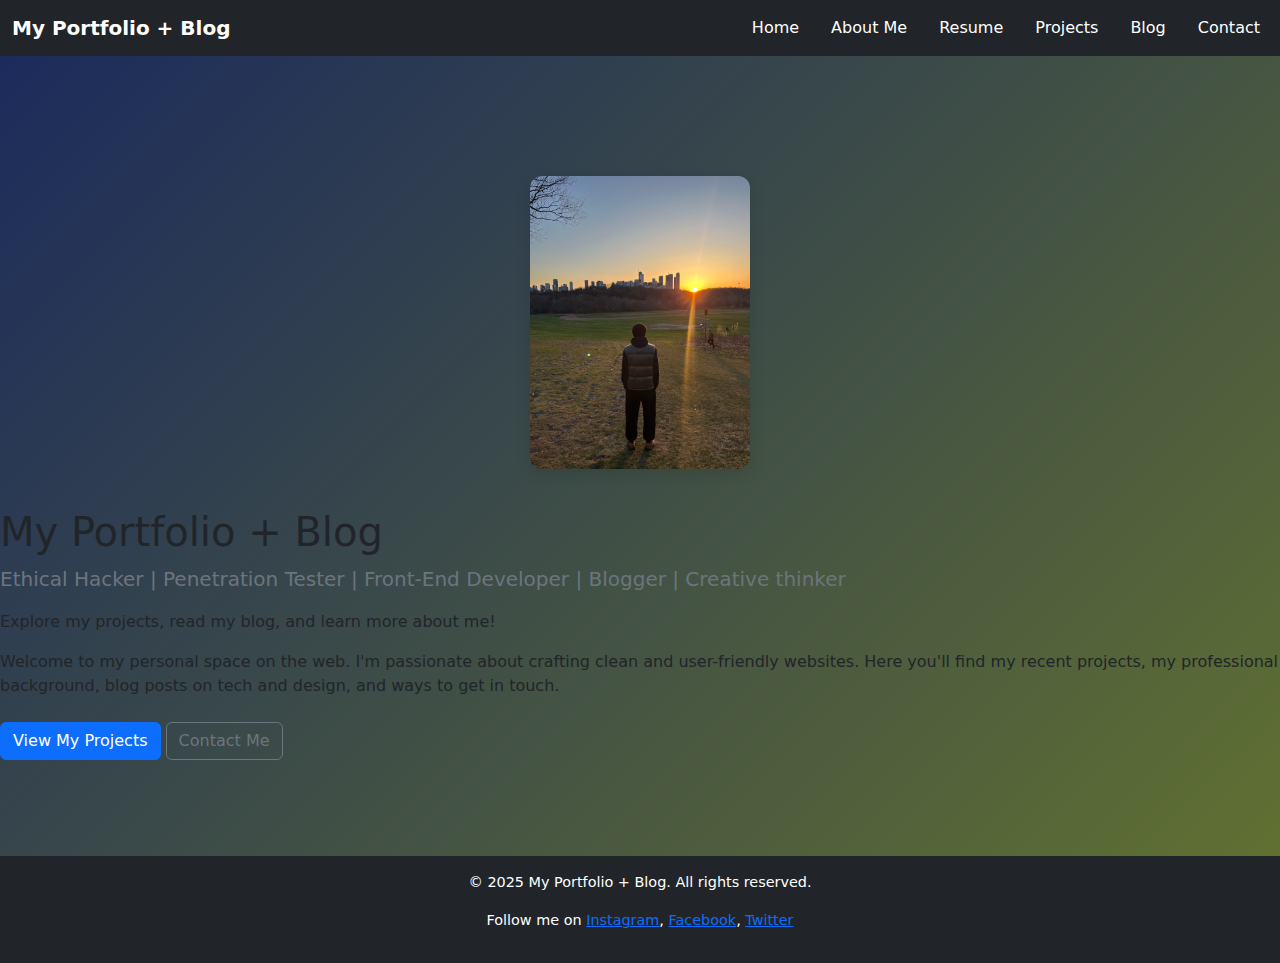
<file: index.html>
<!DOCTYPE html>
<html lang="en">
    <head>
        <meta charset="UTF-8">
        <meta name="viewport" content="width=device-width, initial-scale=1.0">


        <title>My Portfolio + Blog</title>
        <link rel="stylesheet" href="style.css">
        <link href="https://cdn.jsdelivr.net/npm/bootstrap@5.3.0/dist/css/bootstrap.min.css" rel="stylesheet">
        
    </head>
    <body>

        <!-- Navigation Bar -->
        <nav class="navbar navbar-expand-lg navbar-dark bg-dark">
            <div class="container-fluid">
                <a class="navbar-brand" href="#">My Portfolio + Blog</a>
                <button class="navbar-toggler" type="button" data-bs-toggle="collapse" data-bs-target="#navbarNav" aria-controls="navbarNav" aria-expanded="false" aria-label="Toggle navigation">
                    <span class="navbar-toggler-icon"></span>
                </button>
           
            
            <div class="collapse navbar-collapse" id="navbarNav">
                <ul class="navbar-nav ms-auto">
                    <li class="nav-item">
                        <a class="nav-link" href="index.html">Home</a>
                    </li>
                    <li class="nav-item">
                        <a class="nav-link" href="about.html">About Me</a>
                    </li>
                    <li class="nav-item">
                        <a class="nav-link" href="resume.html">Resume</a>
                    </li>
                    <li class="nav-item">
                        <a class="nav-link" href="projects.html">Projects</a>
                    </li>
                    <li class="nav-item">
                        <a class="nav-link" href="blog.html">Blog</a>
                    </li> 
                    <li class="nav-item">
                        <a class="nav-link" href="contact.html">Contact</a>
                    </li>
                </ul>
            </div>
                
        </nav>

        <br>
        <br>
        <br>
    <main>
        <div class=""container mt-5">
            <div class="home-section">
                <div class="home-image">
                    <img src="images/IMG_9107.jpeg" alt="Home Image" class="img-fluid">
                </div>
                <div class="home-text">
                    <h1>My Portfolio + Blog</h1>
                    <p class="lead"> Ethical Hacker | Penetration Tester | Front-End Developer | Blogger | Creative thinker</p>
                    <p>Explore my projects, read my blog, and learn more about me!</p>
                    <p>
                        Welcome to my personal space on the web. I'm passionate about crafting clean and user-friendly websites.
                        Here you'll find my recent projects, my professional background, blog posts on tech and design, and ways to get in touch.
                    </p>
                    <a href="projects.html" class="btn btn-primary mt-2">View My Projects</a>
                    <a href="contact.html" class="btn btn-outline-secondary mt-2">Contact Me</a>
                </div>
                
            
    </main>


        <!-- Footer -->
        <footer class="text-center py-3 mt-5">
            <p>&copy; 2025 My Portfolio + Blog. All rights reserved.</p>
            <p>Follow me on 
                <a href="https://www.instagram.com/yourprofile" target="_blank">Instagram</a>, 
                <a href="https://www.facebook.com/yourprofile" target="_blank">Facebook</a>, 
                <a href="https://www.twitter.com/yourprofile" target="_blank">Twitter</a>
            </p>
        </footer>

        <script src="https://cdn.jsdelivr.net/npm/bootstrap@5.3.0/dist/js/bootstrap.bundle.min.js"></script>
        
    </body>
</html>
</file>
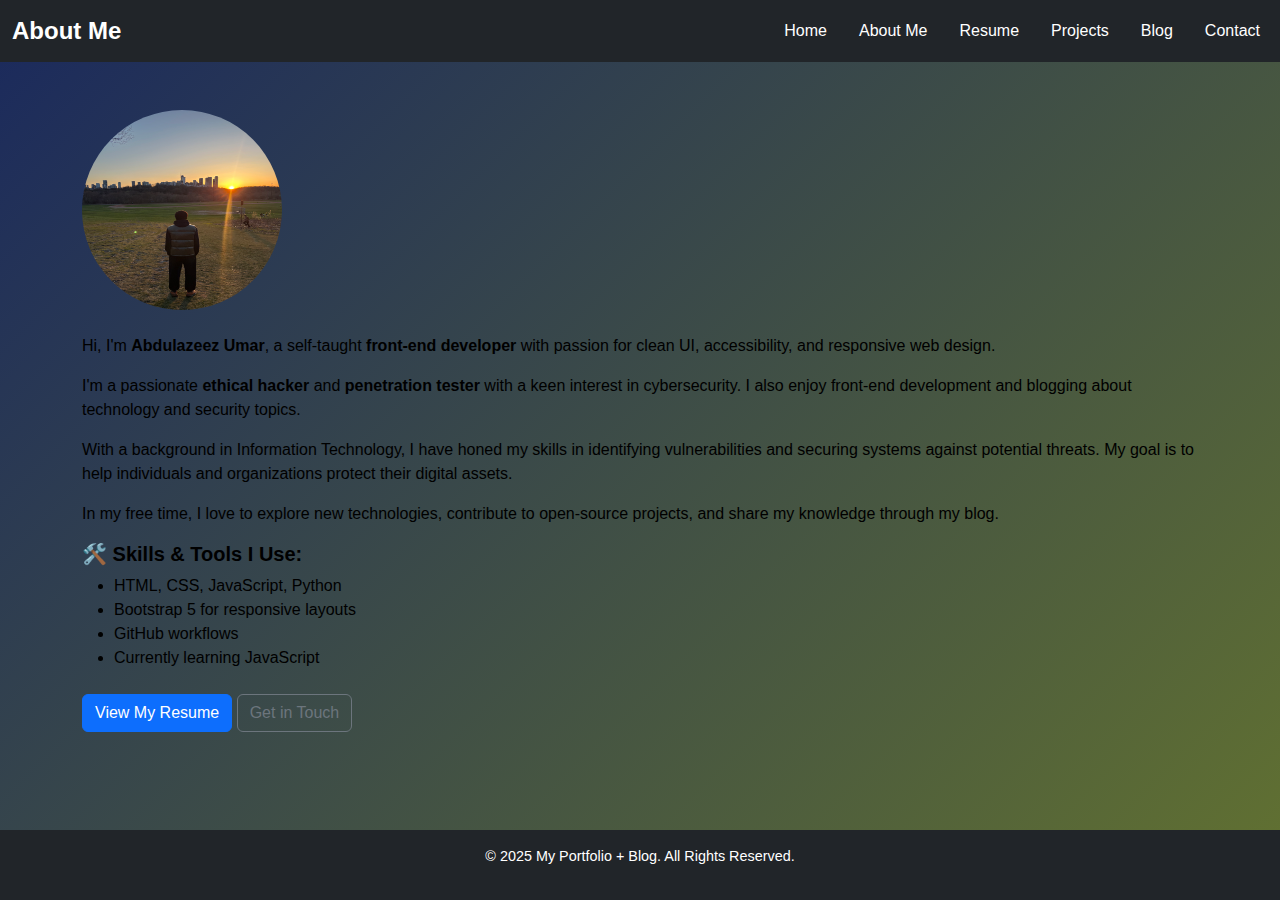
<file: about.html>
<!DOCTYPE html>
<html lang="en">
<head>
  <meta charset="UTF-8" />
  <meta name="viewport" content="width=device-width, initial-scale=1.0" />
  <title>About Me</title>
  <link href="https://cdn.jsdelivr.net/npm/bootstrap@5.3.0/dist/css/bootstrap.min.css" rel="stylesheet">
  <link rel="stylesheet" href="style.css">
</head>
<body>

<main>
  <!-- NAVBAR -->
  <nav class="navbar navbar-expand-lg navbar-dark bg-dark">
    <div class="container-fluid">
      <a class="navbar-brand" href="index.html">About Me</a>
      <button class="navbar-toggler" type="button" data-bs-toggle="collapse" data-bs-target="#navbarNav">
        <span class="navbar-toggler-icon"></span>
      </button>
      <div class="collapse navbar-collapse" id="navbarNav">
        <ul class="navbar-nav ms-auto">
          <li class="nav-item"><a class="nav-link" href="index.html">Home</a></li>
          <li class="nav-item"><a class="nav-link" href="about.html">About Me</a></li>
          <li class="nav-item"><a class="nav-link active" href="resume.html">Resume</a></li>
          <li class="nav-item"><a class="nav-link" href="projects.html">Projects</a></li>
          <li class="nav-item"><a class="nav-link" href="blog.html">Blog</a></li>
          <li class="nav-item"><a class="nav-link" href="contact.html">Contact</a></li>
        </ul>
      </div>
    </div>
  </nav>

  <!-- About Section --> 
  <div class="container mt-5">
    <img src="images/IMG_9107.jpeg" alt="My Image" class="img-fluid rounded-circle mb-4" style="width: 200px; height: 200px;">
    <p> Hi, I'm <strong> Abdulazeez Umar</strong>, a self-taught <strong>front-end developer</strong> with passion for clean UI, accessibility, and responsive web design.</p>
    <p>I'm a passionate <strong>ethical hacker</strong> and <strong>penetration tester</strong> with a keen interest in cybersecurity. I also enjoy front-end development and blogging about technology and security topics.</p>
    <p>With a background in Information Technology, I have honed my skills in identifying vulnerabilities and securing systems against potential threats. My goal is to help individuals and organizations protect their digital assets.</p>
    <p>In my free time, I love to explore new technologies, contribute to open-source projects, and share my knowledge through my blog.</p>
   
    <h5>🛠️ Skills & Tools I Use:</h5>
        <ul>
          <li>HTML, CSS, JavaScript, Python</li>
          <li>Bootstrap 5 for responsive layouts</li>
          <li>GitHub workflows</li>
          <li>Currently learning JavaScript</li>
        </ul>

    <a href="resume.html" class="btn btn-primary mt-2">View My Resume</a>
    <a href="contact.html" class="btn btn-outline-secondary mt-2">Get in Touch</a>
  </div>
</main>

  <!-- FOOTER -->
  <footer class="bg-dark text-white text-center py-3 mt-5">
    <p>&copy; 2025 My Portfolio + Blog. All Rights Reserved.</p>
  </footer>

  <script src="https://cdn.jsdelivr.net/npm/bootstrap@5.3.0/dist/js/bootstrap.bundle.min.js"></script>
</body>
</html>
</file>
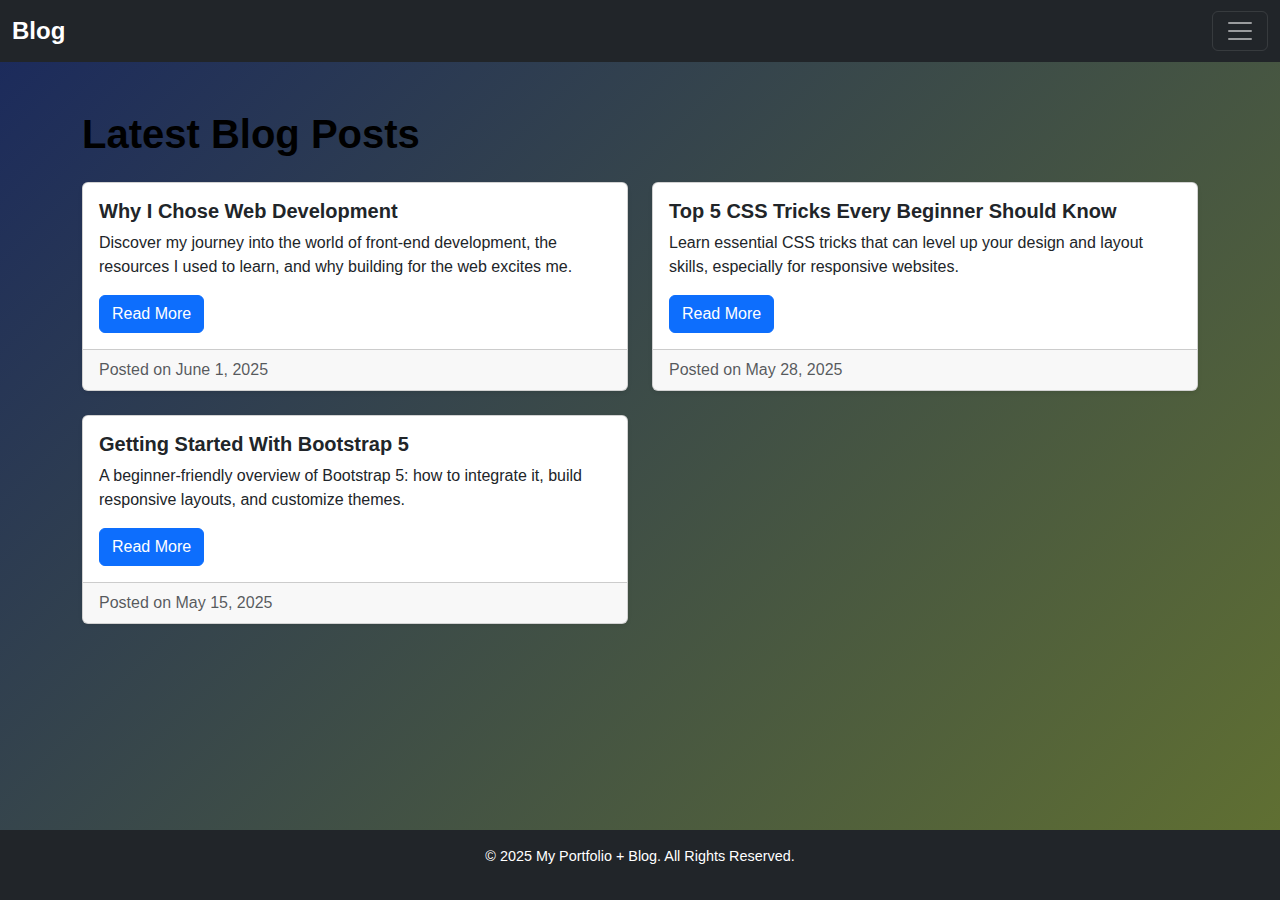
<file: blog.html>
<!DOCTYPE html>
<html lang="en">
<head>
  <meta charset="UTF-8" />
  <meta name="viewport" content="width=device-width, initial-scale=1.0" />
  <title>Blog</title>
  <link href="https://cdn.jsdelivr.net/npm/bootstrap@5.3.0/dist/css/bootstrap.min.css" rel="stylesheet">
  <link rel="stylesheet" href="style.css">
</head>
<body>

<main>
  <!-- NAVBAR -->
  <nav class="navbar navbar-toggler-explanded-lg navbar-dark bg-dark">
    <div class="container-fluid">
      <a class="navbar-brand" href="index.html">Blog</a>
      <button class="navbar-toggler" type="button" data-bs-toggle="collapse" data-bs-target="#navbarNav">
        <span class="navbar-toggler-icon"></span>
      </button>
      <div class="collapse navbar-collapse" id="navbarNav">
        <ul class="navbar-nav ms-auto">
          <li class="nav-item"><a class="nav-link" href="index.html">Home</a></li>
          <li class="nav-item"><a class="nav-link" href="about.html">About</a></li>
          <li class="nav-item"><a class="nav-link" href="resume.html">Resume</a></li>
          <li class="nav-item"><a class="nav-link" href="projects.html">Projects</a></li>
          <li class="nav-item"><a class="nav-link active" href="blog.html">Blog</a></li>
          <li class="nav-item"><a class="nav-link" href="contact.html">Contact</a></li>
        </ul>
      </div>
    </div>
  </nav>

  <!-- BLOG CONTENT -->
  <div class="container mt-5">
    <h1 class="mb-4">Latest Blog Posts</h1>
    
    <div class="row row-cols-1 row-cols-md-2 g-4">
      <!-- Blog Post 1 -->
      <div class="col">
        <div class="card h-100 shadow-sm">
          <div class="card-body">
            <h5 class="card-title">Why I Chose Web Development</h5>
            <p class="card-text">
              Discover my journey into the world of front-end development, the resources I used to learn, and why building for the web excites me.
            </p>
            <a href="#" class="btn btn-primary">Read More</a>
          </div>
          <div class="card-footer text-muted">
            Posted on June 1, 2025
          </div>
        </div>
      </div>

      <!-- Blog Post 2 -->
      <div class="col">
        <div class="card h-100 shadow-sm">
          <div class="card-body">
            <h5 class="card-title">Top 5 CSS Tricks Every Beginner Should Know</h5>
            <p class="card-text">
              Learn essential CSS tricks that can level up your design and layout skills, especially for responsive websites.
            </p>
            <a href="#" class="btn btn-primary">Read More</a>
          </div>
          <div class="card-footer text-muted">
            Posted on May 28, 2025
          </div>
        </div>
      </div>

      <!-- Blog Post 3 -->
      <div class="col">
        <div class="card h-100 shadow-sm">
          <div class="card-body">
            <h5 class="card-title">Getting Started With Bootstrap 5</h5>
            <p class="card-text">
              A beginner-friendly overview of Bootstrap 5: how to integrate it, build responsive layouts, and customize themes.
            </p>
            <a href="#" class="btn btn-primary">Read More</a>
          </div>
          <div class="card-footer text-muted">
            Posted on May 15, 2025
          </div>
        </div>
      </div>
    </div>
  </div>

</main>

  <!-- FOOTER -->
  <footer class="bg-dark text-white text-center py-3 mt-5">
    <p>&copy; 2025 My Portfolio + Blog. All Rights Reserved.</p>
  </footer>

  <script src="https://cdn.jsdelivr.net/npm/bootstrap@5.3.0/dist/js/bootstrap.bundle.min.js"></script>
</body>
</html>
</file>
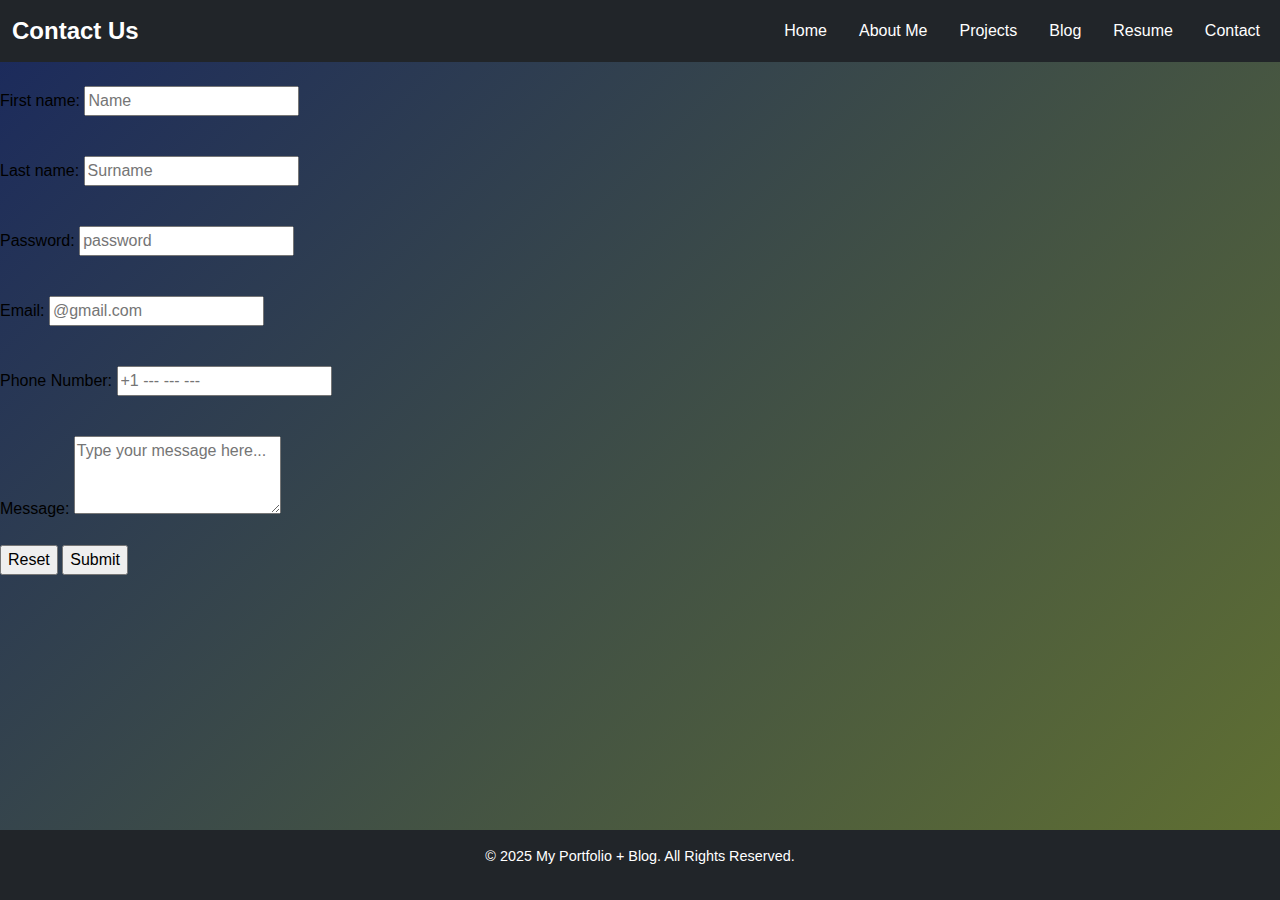
<file: contact.html>
<!DOCTYPE html>
<html lang="en">
<head>
  <meta charset="UTF-8" />
  <meta name="viewport" content="width=device-width, initial-scale=1.0" />
  <title>Contact Page</title>
  <link href="https://cdn.jsdelivr.net/npm/bootstrap@5.3.0/dist/css/bootstrap.min.css" rel="stylesheet">
  <link rel="stylesheet" href="style.css">
</head>
<body>

<main>
  <!-- NAVBAR -->
  <nav class="navbar navbar-expand-lg navbar-dark bg-dark">
    <div class="container-fluid">
      <a class="navbar-brand" href="index.html">Contact Us</a>
      <button class="navbar-toggler" type="button" data-bs-toggle="collapse" data-bs-target="#navbarNav">
        <span class="navbar-toggler-icon"></span>
      </button>
      <div class="collapse navbar-collapse" id="navbarNav">
        <ul class="navbar-nav ms-auto">
          <li class="nav-item"><a class="nav-link" href="index.html">Home</a></li>
          <li class="nav-item"><a class="nav-link" href="about.html">About Me</a></li>
          <li class="nav-item"><a class="nav-link" href="projects.html">Projects</a></li>
          <li class="nav-item"><a class="nav-link active" href="blog.html">Blog</a></li>
          <li class="nav-item"><a class="nav-link" href="resume.html">Resume</a></li>
          <li class="nav-item"><a class="nav-link" href="contact.html">Contact</a></li>
        </ul>
      </div>
    </div>
  </nav>


        <form action="#" method="post">

          <br>
            <div class="mb-3">
                <label for="fname">First name:</label>
                <input type="text" id="fname" name="fname" placeholder="Name" required>
                <br>
            </div>

            <br>

            <div class="mb-3">
                <label for="lname">Last name:</label>
                <input type="text" id="lname" name="lname" placeholder="Surname" required>
            </div>

            <br>

            <div class="mb-3">
                <label for="password">Password:</label>
                <input type="password" id="password" name="password" placeholder="password" required>
            </div>

            <br>

            <div class="mb-3">
                <label for="email">Email:</label>
                <input type="email" id="email" name="email" placeholder="@gmail.com" required>
            </div>

            <br>

            <div class="mb-3">
                <label for="#">Phone Number:</label>
                <input type="tel" id="#" name="#" placeholder="+1 --- --- ---" required>
            </div>

            <br>
            <div>
                <label for="message">Message:</label>
                <textarea id="message" name="message" rows="3" placeholder="Type your message here..." required></textarea>
            </div>

            <br>

            <div>
                <input type="reset"> <input type="submit">
            </div>
                
        </form>

</main>

     <!-- FOOTER -->
  <footer class="bg-dark text-white text-center py-3 mt-5">
    <p>&copy; 2025 My Portfolio + Blog. All Rights Reserved.</p>
  </footer>

  <script src="https://cdn.jsdelivr.net/npm/bootstrap@5.3.0/dist/js/bootstrap.bundle.min.js"></script>
</body>
</html>
  
    </body>
</html>
</file>
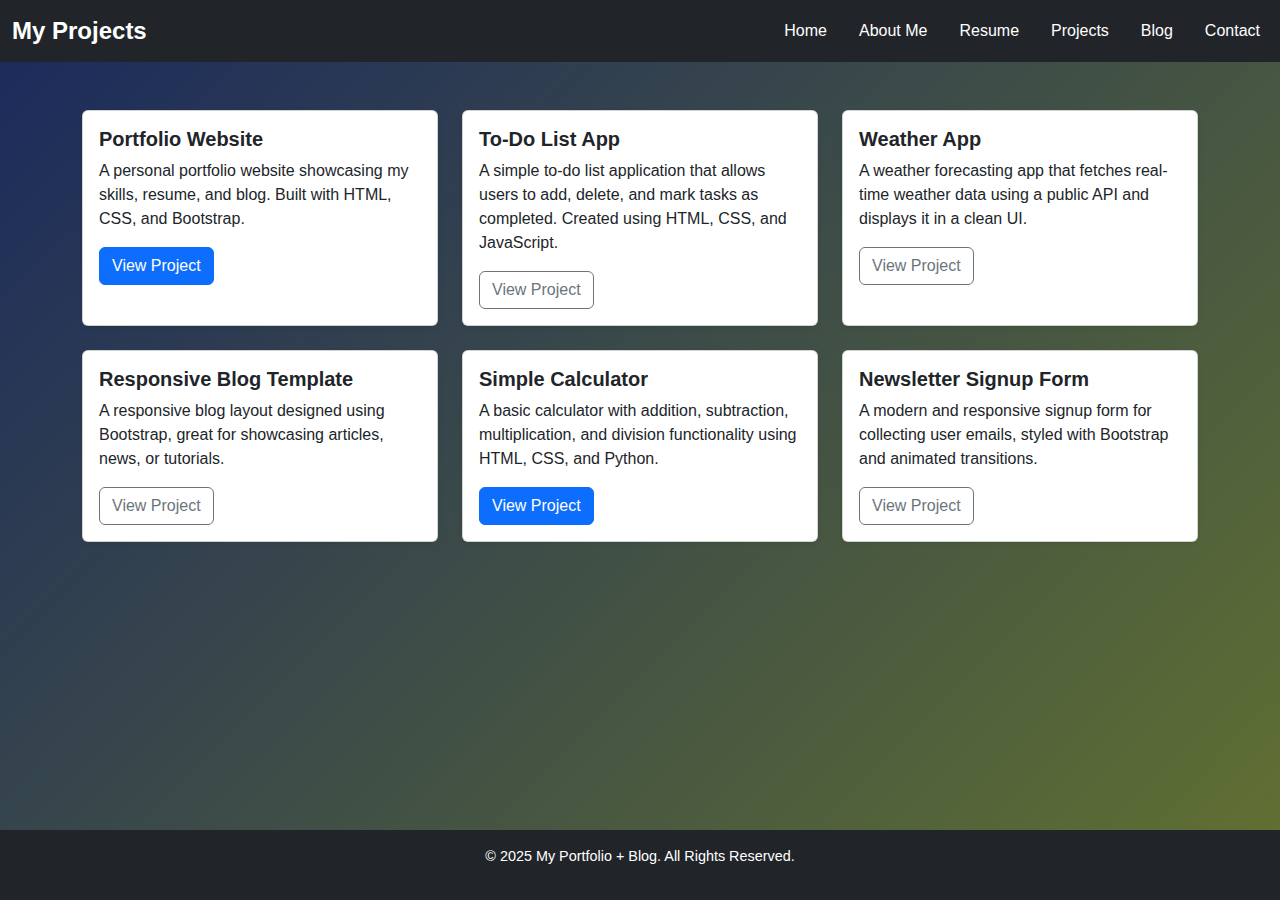
<file: projects.html>
<!DOCTYPE html>
<html lang="en">
<head>
  <meta charset="UTF-8" />
  <meta name="viewport" content="width=device-width, initial-scale=1.0" />
  <title>Projects</title>
  <link href="https://cdn.jsdelivr.net/npm/bootstrap@5.3.0/dist/css/bootstrap.min.css" rel="stylesheet">
  <link rel="stylesheet" href="style.css">
</head>
<body>

<main>
  <!-- NAVBAR -->
  <nav class="navbar navbar-expand-lg navbar-dark bg-dark">
    <div class="container-fluid">
      <a class="navbar-brand" href="index.html">My Projects</a>
      <button class="navbar-toggler" type="button" data-bs-toggle="collapse" data-bs-target="#navbarNav">
        <span class="navbar-toggler-icon"></span>
      </button>
      <div class="collapse navbar-collapse" id="navbarNav">
        <ul class="navbar-nav ms-auto">
          <li class="nav-item"><a class="nav-link" href="index.html">Home</a></li>
          <li class="nav-item"><a class="nav-link" href="about.html">About Me</a></li>
          <li class="nav-item"><a class="nav-link" href="resume.html">Resume</a></li>
          <li class="nav-item"><a class="nav-link active" href="projects.html">Projects</a></li>
          <li class="nav-item"><a class="nav-link" href="blog.html">Blog</a></li>
          <li class="nav-item"><a class="nav-link" href="contact.html">Contact</a></li>
        </ul>
      </div>
    </div>
  </nav>

  <!-- Projects Section -->
  <div class="container mt-5">
    <div class="row row-cols-1 row-cols-md-3 g-4">

      <!-- Project 1 -->
      <div class="col">
        <div class="card h-100 shadow-sm">
          <div class="card-body">
            <h5 class="card-title">Portfolio Website</h5>
            <p class="card-text">A personal portfolio website showcasing my skills, resume, and blog. Built with HTML, CSS, and Bootstrap.</p>
            <a href="index.html" class="btn btn-primary">View Project</a>
          </div>
        </div>
      </div>

      <!-- Project 2 -->
      <div class="col">
        <div class="card h-100 shadow-sm">
          <div class="card-body">
            <h5 class="card-title">To-Do List App</h5>
            <p class="card-text">A simple to-do list application that allows users to add, delete, and mark tasks as completed. Created using HTML, CSS, and JavaScript.</p>
            <a href="#" class="btn btn-outline-secondary">View Project</a>
          </div>
        </div>
      </div>

      <!-- Project 3 -->
      <div class="col">
        <div class="card h-100 shadow-sm">
          <div class="card-body">
            <h5 class="card-title">Weather App</h5>
            <p class="card-text">A weather forecasting app that fetches real-time weather data using a public API and displays it in a clean UI.</p>
            <a href="#" class="btn btn-outline-secondary">View Project</a>
          </div>
        </div>
      </div>

      <!-- Project 4 -->
      <div class="col">
        <div class="card h-100 shadow-sm">
          <div class="card-body">
            <h5 class="card-title">Responsive Blog Template</h5>
            <p class="card-text">A responsive blog layout designed using Bootstrap, great for showcasing articles, news, or tutorials.</p>
            <a href="#" class="btn btn-outline-secondary">View Project</a>
          </div>
        </div>
      </div>

      <!-- Project 5 -->
      <div class="col">
        <div class="card h-100 shadow-sm">
          <div class="card-body">
            <h5 class="card-title">Simple Calculator</h5>
            <p class="card-text">A basic calculator with addition, subtraction, multiplication, and division functionality using HTML, CSS, and Python.</p>
            <a href="#" class="btn btn-primary">View Project</a>
          </div>
        </div>
      </div>

      <!-- Project 6 -->
      <div class="col">
        <div class="card h-100 shadow-sm">
          <div class="card-body">
            <h5 class="card-title">Newsletter Signup Form</h5>
            <p class="card-text">A modern and responsive signup form for collecting user emails, styled with Bootstrap and animated transitions.</p>
            <a href="#" class="btn btn-outline-secondary">View Project</a>
          </div>
        </div>
      </div>

    </div>
  </div>

</main>

  <!-- FOOTER -->
  <footer class="bg-dark text-white text-center py-3 mt-5">
    <p>&copy; 2025 My Portfolio + Blog. All Rights Reserved.</p>
  </footer>

  <script src="https://cdn.jsdelivr.net/npm/bootstrap@5.3.0/dist/js/bootstrap.bundle.min.js"></script>
</body>
</html>
</file>
<file: style.css>
/* ===================================== */
/*              GLOBAL STYLES           */
/* ===================================== */

html, body {
    height: 100%;
    margin: 0;
    padding: 0;
}

body {
    min-height: 100vh;
    display: flex;
    flex-direction: column;
}

main {
    flex: 1 0 auto;
}


body {
  font-family: 'Segoe UI', Tahoma, Geneva, Verdana, sans-serif;
  background-color: #f8f9fa;
  color: black;
  margin: 0;
  padding: 0;
}


body {
  background: linear-gradient(-45deg, #64046f, #102645, #7a8a22, #1a295d);
  background-size: 400% 400%;
  animation: gradientBG 15s ease infinite;
}


@keyframes gradientBG {
  0% {background-position: 0% 50%;}
  50% {background-position: 100% 50%;}
  100% {background-position: 0% 50%;}
}

h1, h2, h3, h4, h5, h6 {
  font-weight: 600;
}

a {
  text-decoration: none;
  transition: 0.3s ease;
}

.button {
  transition: 0.3s ease;
}

/* ===================================== */
/*              NAVBAR                   */
/* ===================================== */

.navbar-brand {
  font-weight: bold;
  font-size: 1.5rem;
}

.navbar-dark .navbar-nav .nav-link {
  color: #fff;
  margin-left: 1rem;
}

.navbar-dark .navbar-nav .nav-link:hover {
  color: #0d6efd;
}

/* ===================================== */
/*              HOME PAGE                */
/* ===================================== */



.home-section {
  display: flex;
  flex-wrap: wrap;
  align-items: center;
  justify-content: space-between;
  gap: 2rem;
  padding: 3rem 0;
}

.home-image {
  flex: 1 1 300px;
}

.profile-img {
  max-width: 100%;
  border-radius: 10px;
  box-shadow: 0 4px 12px rgba(0, 0, 0, 0.2);
}


.home-image img,
.profile-img {
  max-width: 220px;
  width: 100%;
  height: auto;
  border-radius: 12px;
  box-shadow: 0 4px 16px rgba(0,0,0,0.12);
  margin: 0 auto;
  display: block;
}

.home-text {
  flex: 2;
}

.home-text h1 {
  font-size: 2.5rem;
  margin-bottom: 0.5rem;
}

.home-text p.lead {
  font-size: 1.25rem;
  margin-bottom: 1rem;
  color: #6c757d;
}


.home-section {
  display: flex;
  flex-direction: column;
  align-items: center;
  justify-content: center;
}

/* ===================================== */
/*              FOOTER                   */
/* ===================================== */

footer {
  background-color: #212529;
  color: #ffffff;
  text-align: center;
  padding: 1rem 0;
  margin-top: 3rem;
  font-size: 0.9rem;
}

/* ===================================== */
/*         MEDIA QUERIES                 */
/* ===================================== */

@media (max-width: 768px) {
  .home-text h1 {
    font-size: 2rem;
  }

  .home-text p.lead {
    font-size: 1rem;
  }

  .navbar-nav {
    text-align: center;
  }

  .home-section {
    flex-direction: column;
    text-align: center;
  }
}
</file>
